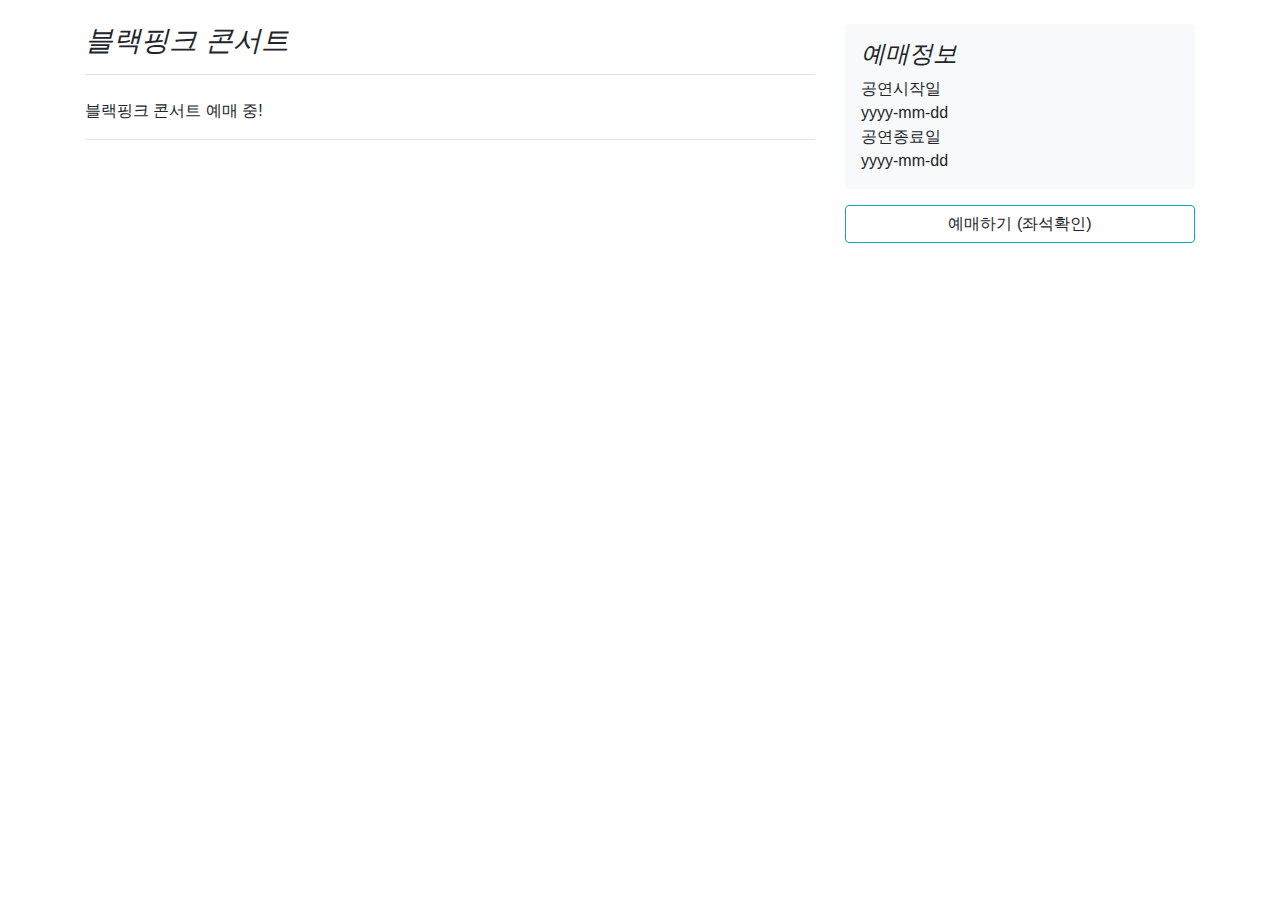
<file: src/main/resources/templates/detail.html>
<!DOCTYPE html>
<html lang="en">
<html xmlns:th="http://www.thymeleaf.org">
<head>

    <meta charset="UTF-8">
    <meta name="viewport" content="width=device-width, initial-scale=1.0">
    <link rel="stylesheet" href="https://cdn.jsdelivr.net/npm/bootstrap@4.0.0/dist/css/bootstrap.min.css"
          integrity="sha384-Gn5384xqQ1aoWXA+058RXPxPg6fy4IWvTNh0E263XmFcJlSAwiGgFAW/dAiS6JXm" crossorigin="anonymous">
    <title>TicketEase</title>

</head>
<body>

<div th:replace="~{common/header}"></div>

<main role="main" class="container mt-4">
    <div class="row">
        <div class="col-md-8 blog-main">
            <h3 th:text="${Board.name()}" class="pb-3 mb-4 font-italic border-bottom">
                블랙핑크 콘서트
            </h3>

            <div th:text="${Board.description()}" class="blog-post border-bottom">
                <p> 블랙핑크 콘서트 예매 중!</p>
            </div><!-- /.blog-post -->

        </div><!-- /.blog-main -->

        <aside class="col-md-4 blog-sidebar">
            <div class="p-3 mb-3 bg-light rounded">
                <h4 class="font-italic">예매정보</h4>
                <p class="mb-0">공연시작일</p>
                <p class="mb-0" th:text="${Board.time().getPerformanceStartDateTime()}">yyyy-mm-dd</p>
                <p class="mb-0">공연종료일</p>
                <p class="mb-0" th:text="${Board.time().getPerformanceEndDateTime()}">yyyy-mm-dd</p>
            </div>
            <a class="btn btn-outline-info btn-block" target="_blank">예매하기
                (좌석확인)</a>
        </aside><!-- /.blog-sidebar -->

    </div><!-- /.row -->
</main><!-- /.container -->

<div th:replace="~{common/footer}"></div>

</body>
</html>
</file>
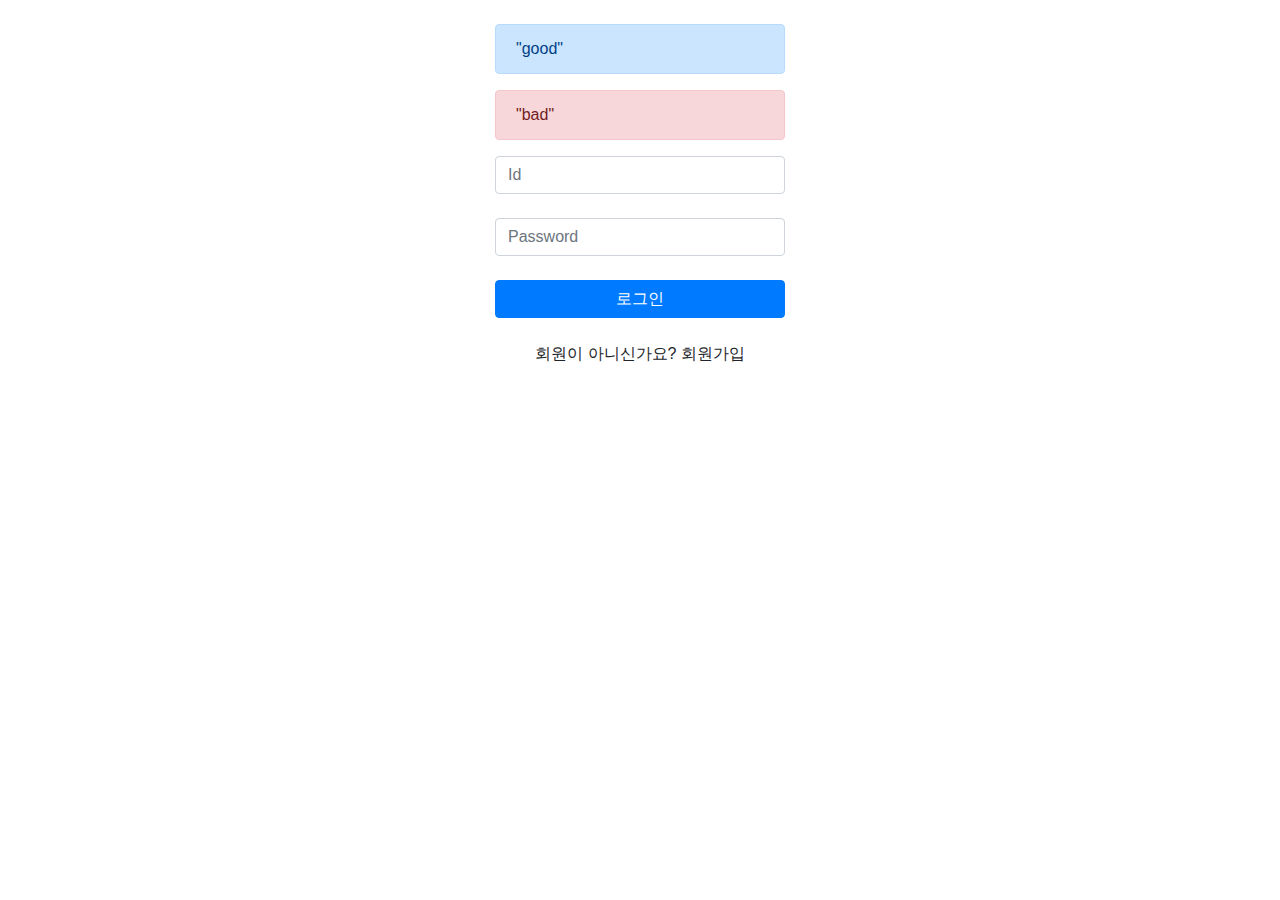
<file: src/main/resources/templates/login.html>
<!DOCTYPE html>
<html lang="en">
<html xmlns:th="http://www.thymeleaf.org">
<head>
    <meta charset="UTF-8">
    <meta name="viewport" content="width=device-width, initial-scale=1.0">
    <link rel="stylesheet" href="https://cdn.jsdelivr.net/npm/bootstrap@4.0.0/dist/css/bootstrap.min.css"
          integrity="sha384-Gn5384xqQ1aoWXA+058RXPxPg6fy4IWvTNh0E263XmFcJlSAwiGgFAW/dAiS6JXm" crossorigin="anonymous">

    <title>TicketEase</title>

</head>
<body>

<div th:replace="~{common/header}"></div>

<div class="container mt-4 w-25">
    <!-- Content here -->
    <form th:action="@{/login}" method="post">
        <div th:if="${success}" th:text="${success}" class="alert alert-primary">"good"</div>
        <div th:if="${loginFail}" th:text="${loginFail}" class="alert alert-danger">"bad"</div>
        <!-- Email input -->
        <div class="form-outline mb-4">
            <input name="nickname" class="form-control" placeholder="Id" required>
        </div>

        <!-- Password input -->
        <div class="form-outline mb-4">
            <input type="password" name="password" id="form2Example2" class="form-control" placeholder="Password"
                   required>
        </div>

        <!-- Submit button -->
        <button type="submit" class="btn btn-primary btn-block mb-4">로그인</button>

        <!-- Register buttons -->
        <div class="text-center">
            <p>회원이 아니신가요? <a th:href="@{/signup}">회원가입</a></p>
        </div>
    </form>

</div>

<div th:replace="~{common/footer}"></div>
</body>
</html>
</file>
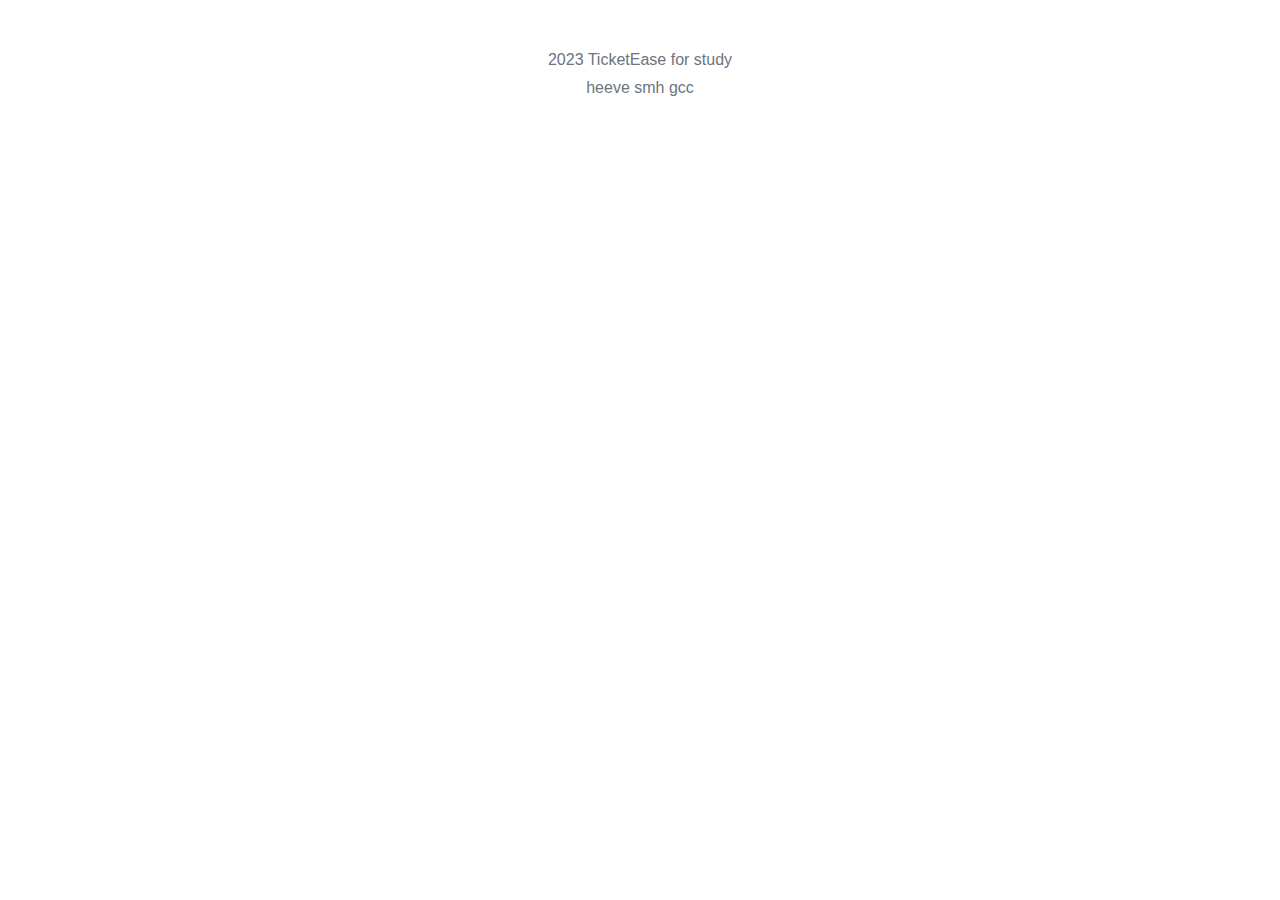
<file: src/main/resources/templates/common/footer.html>
<!DOCTYPE html>
<html>
<link rel="stylesheet" href="https://cdn.jsdelivr.net/npm/bootstrap@4.0.0/dist/css/bootstrap.min.css"
      integrity="sha384-Gn5384xqQ1aoWXA+058RXPxPg6fy4IWvTNh0E263XmFcJlSAwiGgFAW/dAiS6JXm" crossorigin="anonymous">

<body>

<footer class="footer">
    <div class="d-flex align-self-end justify-content-center mt-5">
        <span class="text-muted">2023 TicketEase for study</span>
    </div>
    <div class="d-flex align-self-end justify-content-center mt-1">
        <span class="text-muted">heeve  smh gcc</span>
    </div>
</footer>

</body>
</html>
</file>
